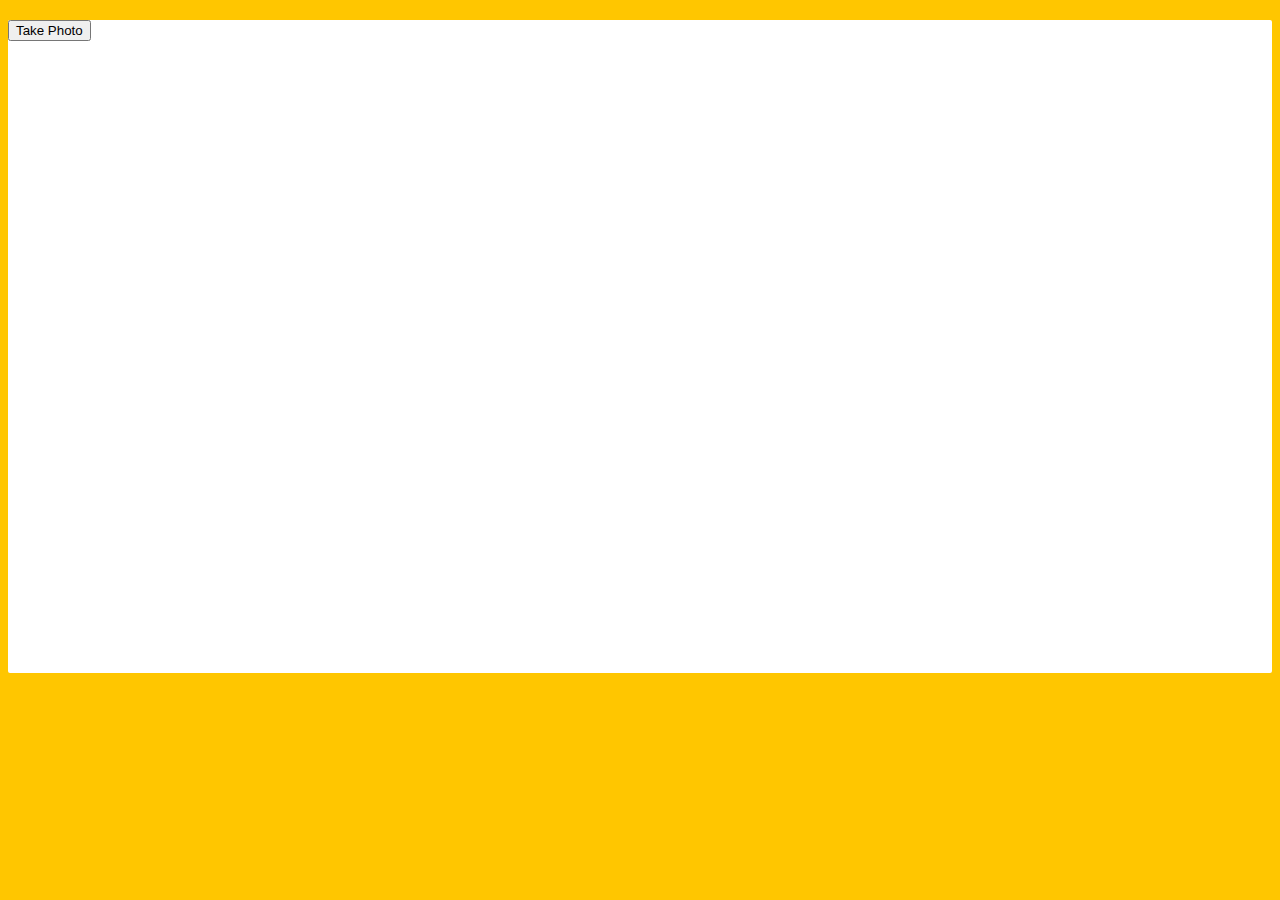
<file: 19 - Webcam Fun/index.html>
<!DOCTYPE html>
<html lang="en">
<head>
  <meta charset="UTF-8">
  <title>Get User Media Code Along!</title>
  <link rel="stylesheet" href="style.css">
</head>
<body>

  <div class="photobooth">
    <div class="controls">
      <button onClick="takePhoto()">Take Photo</button>
<!--       <div class="rgb">
        <label for="rmin">Red Min:</label>
        <input type="range" min=0 max=255 name="rmin">
        <label for="rmax">Red Max:</label>
        <input type="range" min=0 max=255 name="rmax">

        <br>

        <label for="gmin">Green Min:</label>
        <input type="range" min=0 max=255 name="gmin">
        <label for="gmax">Green Max:</label>
        <input type="range" min=0 max=255 name="gmax">

        <br>

        <label for="bmin">Blue Min:</label>
        <input type="range" min=0 max=255 name="bmin">
        <label for="bmax">Blue Max:</label>
        <input type="range" min=0 max=255 name="bmax">
      </div> -->
    </div>

    <canvas class="photo"></canvas>
    <video class="player"></video>
    <div class="strip"></div>
  </div>

  <audio class="snap" src="./snap.mp3" hidden></audio>

  <script src="scripts.js"></script>

</body>
</html>
</file>
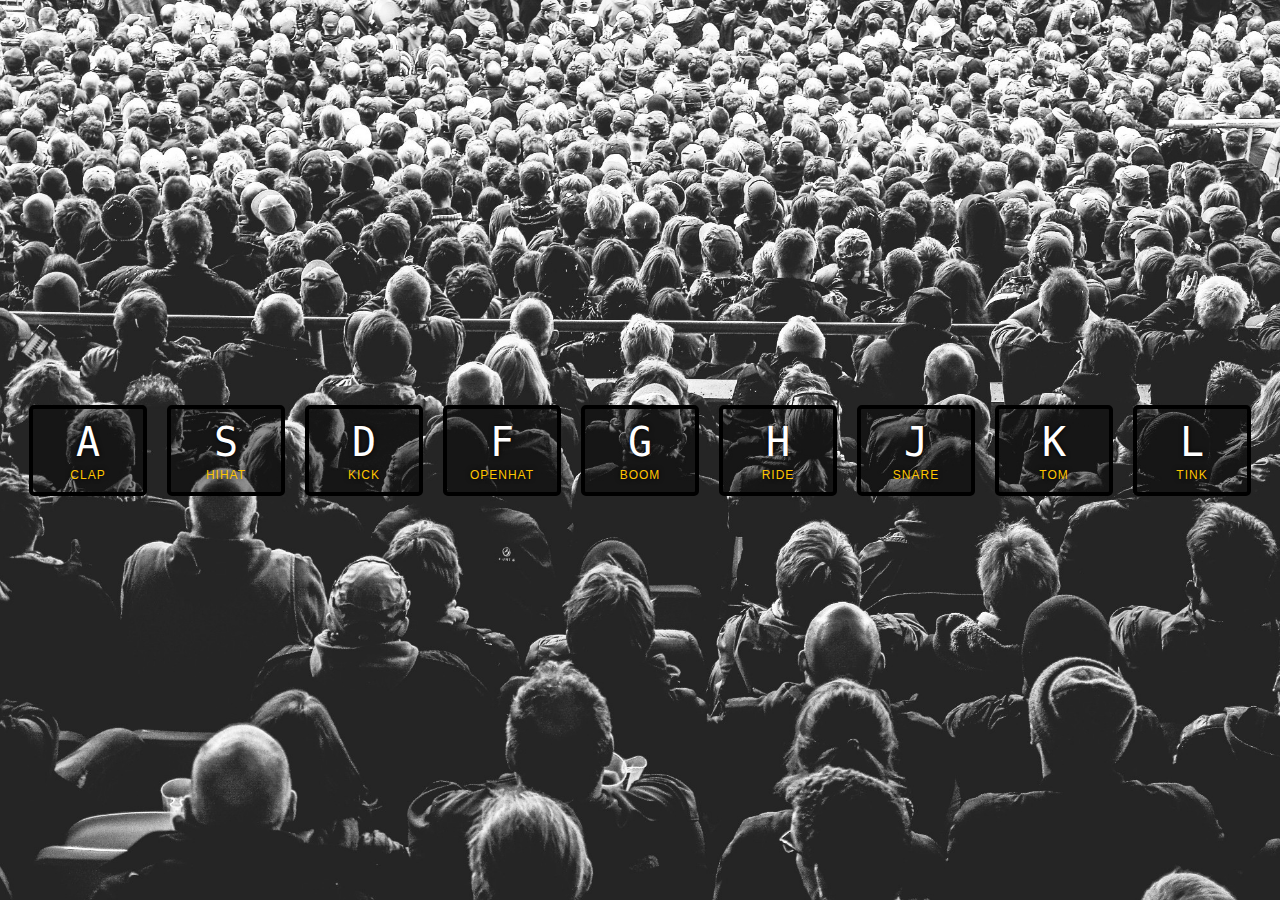
<file: 01 - JavaScript Drum Kit/index-FINISHED.html>
<!DOCTYPE html>
<html lang="en">
<head>
  <meta charset="UTF-8">
  <title>JS Drum Kit</title>
  <link rel="stylesheet" href="style.css">
</head>
<body>


  <div class="keys">
    <div data-key="65" class="key">
      <kbd>A</kbd>
      <span class="sound">clap</span>
    </div>
    <div data-key="83" class="key">
      <kbd>S</kbd>
      <span class="sound">hihat</span>
    </div>
    <div data-key="68" class="key">
      <kbd>D</kbd>
      <span class="sound">kick</span>
    </div>
    <div data-key="70" class="key">
      <kbd>F</kbd>
      <span class="sound">openhat</span>
    </div>
    <div data-key="71" class="key">
      <kbd>G</kbd>
      <span class="sound">boom</span>
    </div>
    <div data-key="72" class="key">
      <kbd>H</kbd>
      <span class="sound">ride</span>
    </div>
    <div data-key="74" class="key">
      <kbd>J</kbd>
      <span class="sound">snare</span>
    </div>
    <div data-key="75" class="key">
      <kbd>K</kbd>
      <span class="sound">tom</span>
    </div>
    <div data-key="76" class="key">
      <kbd>L</kbd>
      <span class="sound">tink</span>
    </div>
  </div>

  <audio data-key="65" src="sounds/clap.wav"></audio>
  <audio data-key="83" src="sounds/hihat.wav"></audio>
  <audio data-key="68" src="sounds/kick.wav"></audio>
  <audio data-key="70" src="sounds/openhat.wav"></audio>
  <audio data-key="71" src="sounds/boom.wav"></audio>
  <audio data-key="72" src="sounds/ride.wav"></audio>
  <audio data-key="74" src="sounds/snare.wav"></audio>
  <audio data-key="75" src="sounds/tom.wav"></audio>
  <audio data-key="76" src="sounds/tink.wav"></audio>

<script>
  function removeTransition(e) {
    if (e.propertyName !== 'transform') return;
    e.target.classList.remove('playing');
  }

  function playSound(e) {
    const audio = document.querySelector(`audio[data-key="${e.keyCode}"]`);
    const key = document.querySelector(`div[data-key="${e.keyCode}"]`);
    if (!audio) return;

    key.classList.add('playing');
    audio.currentTime = 0;
    audio.play();
  }

  const keys = Array.from(document.querySelectorAll('.key'));
  keys.forEach(key => key.addEventListener('transitionend', removeTransition));
  window.addEventListener('keydown', playSound);
</script>


</body>
</html>
</file>
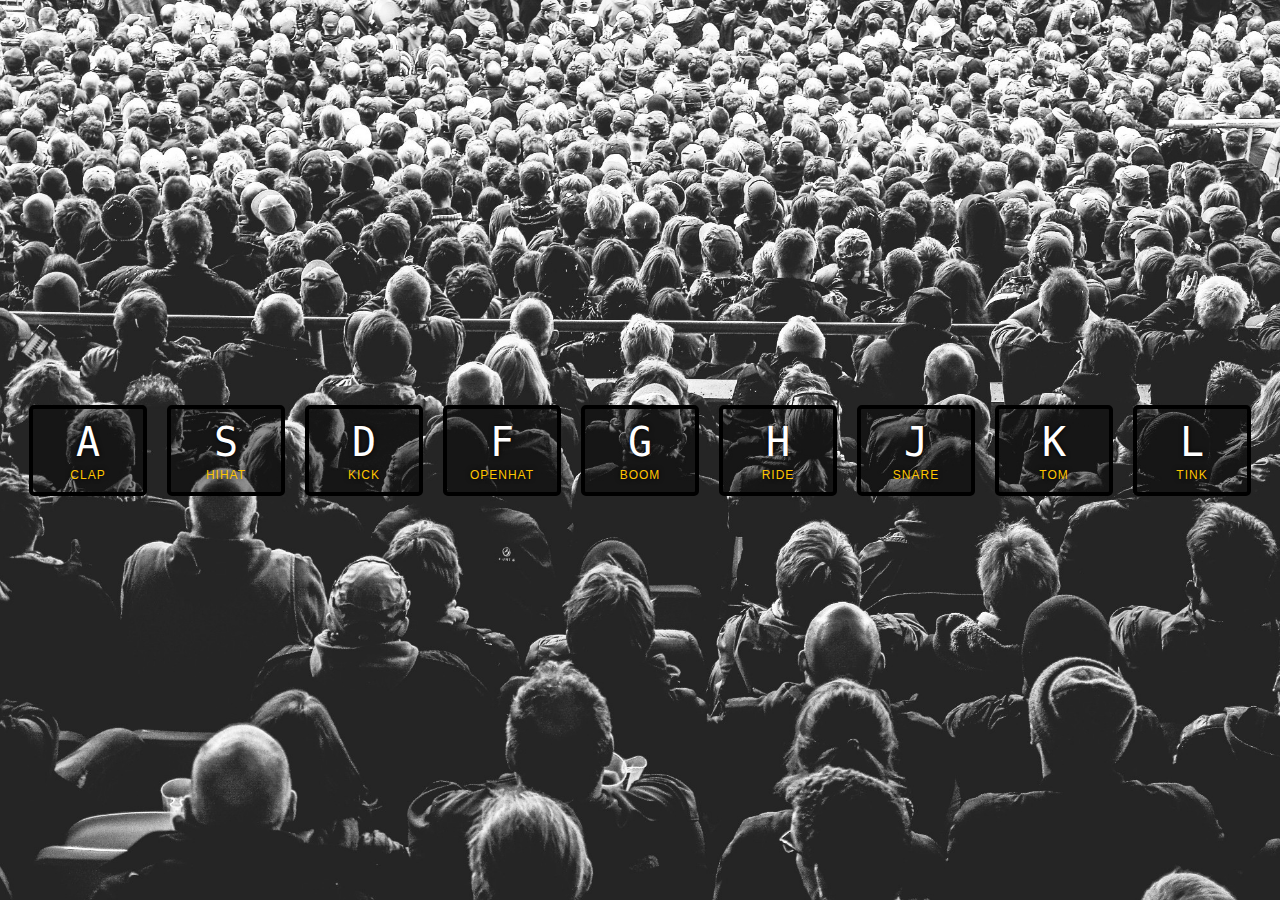
<file: 01 - JavaScript Drum Kit/index-START.html>
<!DOCTYPE html>
<html lang="en">
<head>
  <meta charset="UTF-8">
  <title>JS Drum Kit</title>
  <link rel="stylesheet" href="style.css">
</head>
<body>


  <div class="keys">
    <div data-key="65" class="key">
      <kbd>A</kbd>
      <span class="sound">clap</span>
    </div>
    <div data-key="83" class="key">
      <kbd>S</kbd>
      <span class="sound">hihat</span>
    </div>
    <div data-key="68" class="key">
      <kbd>D</kbd>
      <span class="sound">kick</span>
    </div>
    <div data-key="70" class="key">
      <kbd>F</kbd>
      <span class="sound">openhat</span>
    </div>
    <div data-key="71" class="key">
      <kbd>G</kbd>
      <span class="sound">boom</span>
    </div>
    <div data-key="72" class="key">
      <kbd>H</kbd>
      <span class="sound">ride</span>
    </div>
    <div data-key="74" class="key">
      <kbd>J</kbd>
      <span class="sound">snare</span>
    </div>
    <div data-key="75" class="key">
      <kbd>K</kbd>
      <span class="sound">tom</span>
    </div>
    <div data-key="76" class="key">
      <kbd>L</kbd>
      <span class="sound">tink</span>
    </div>
  </div>

  <audio data-key="65" src="sounds/clap.wav"></audio>
  <audio data-key="83" src="sounds/hihat.wav"></audio>
  <audio data-key="68" src="sounds/kick.wav"></audio>
  <audio data-key="70" src="sounds/openhat.wav"></audio>
  <audio data-key="71" src="sounds/boom.wav"></audio>
  <audio data-key="72" src="sounds/ride.wav"></audio>
  <audio data-key="74" src="sounds/snare.wav"></audio>
  <audio data-key="75" src="sounds/tom.wav"></audio>
  <audio data-key="76" src="sounds/tink.wav"></audio>






<script>

  // Add Event Listener to pressing a keyboard key down:
  window.addEventListener('keydown', (e) => {

    // Get elements with css property data-key = e.keyCode.
    const audioElement = document.querySelector(`audio[data-key='${e.keyCode}']`);
    const keyDivElement = document.querySelector(`div[data-key='${e.keyCode}']`);

    // If the element doesn't exist, end function.
    if (!audioElement) return;

    // Rewind to the start and play the audio file selected with the querySelector.
    audioElement.currentTime = 0;
    audioElement.play();

    // Add a class='playing' to the div element selected and remove it after 100ms.
    keyDivElement.classList.add('playing');
    setTimeout( () => { 
      keyDivElement.classList.remove('playing');
    }, 70);

  })

</script>







</body>
</html>
</file>
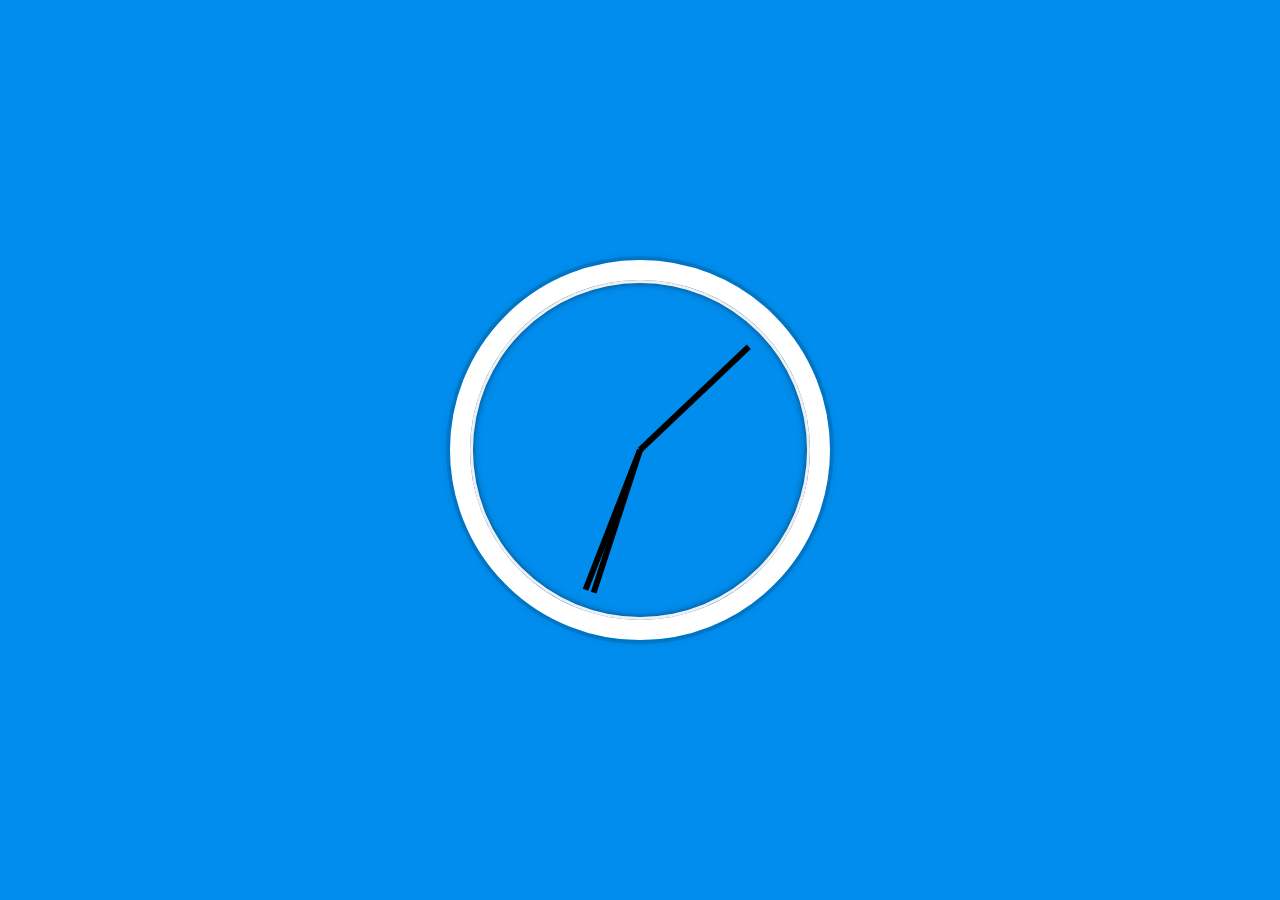
<file: 02 - JS and CSS Clock/index-FINISHED.html>
<!DOCTYPE html>
<html lang="en">
<head>
  <meta charset="UTF-8">
  <title>JS + CSS Clock</title>
</head>
<body>


    <div class="clock">
      <div class="clock-face">
        <div class="hand hour-hand"></div>
        <div class="hand min-hand"></div>
        <div class="hand second-hand"></div>
      </div>
    </div>


  <style>
    html {
      background: #018DED url(https://unsplash.it/1500/1000?image=881&blur=5);
      background-size: cover;
      font-family: 'helvetica neue';
      text-align: center;
      font-size: 10px;
    }

    body {
      margin: 0;
      font-size: 2rem;
      display: flex;
      flex: 1;
      min-height: 100vh;
      align-items: center;
    }

    .clock {
      width: 30rem;
      height: 30rem;
      border: 20px solid white;
      border-radius: 50%;
      margin: 50px auto;
      position: relative;
      padding: 2rem;
      box-shadow:
        0 0 0 4px rgba(0,0,0,0.1),
        inset 0 0 0 3px #EFEFEF,
        inset 0 0 10px black,
        0 0 10px rgba(0,0,0,0.2);
    }

    .clock-face {
      position: relative;
      width: 100%;
      height: 100%;
      transform: translateY(-3px); /* account for the height of the clock hands */
    }

    .hand {
      width: 50%;
      height: 6px;
      background: black;
      position: absolute;
      top: 50%;
      transform-origin: 100%;
      transform: rotate(90deg);
      transition: all 0.05s;
      transition-timing-function: cubic-bezier(0.1, 2.7, 0.58, 1);
    }
</style>

<script>
  const secondHand = document.querySelector('.second-hand');
  const minsHand = document.querySelector('.min-hand');
  const hourHand = document.querySelector('.hour-hand');

  function setDate() {
    const now = new Date();

    const seconds = now.getSeconds();
    const secondsDegrees = ((seconds / 60) * 360) + 90;
    secondHand.style.transform = `rotate(${secondsDegrees}deg)`;

    const mins = now.getMinutes();
    const minsDegrees = ((mins / 60) * 360) + ((seconds/60)*6) + 90;
    minsHand.style.transform = `rotate(${minsDegrees}deg)`;

    const hour = now.getHours();
    const hourDegrees = ((hour / 12) * 360) + ((mins/60)*30) + 90;
    hourHand.style.transform = `rotate(${hourDegrees}deg)`;
  }

  setInterval(setDate, 1000);

  setDate();

</script>
</body>
</html>
</file>
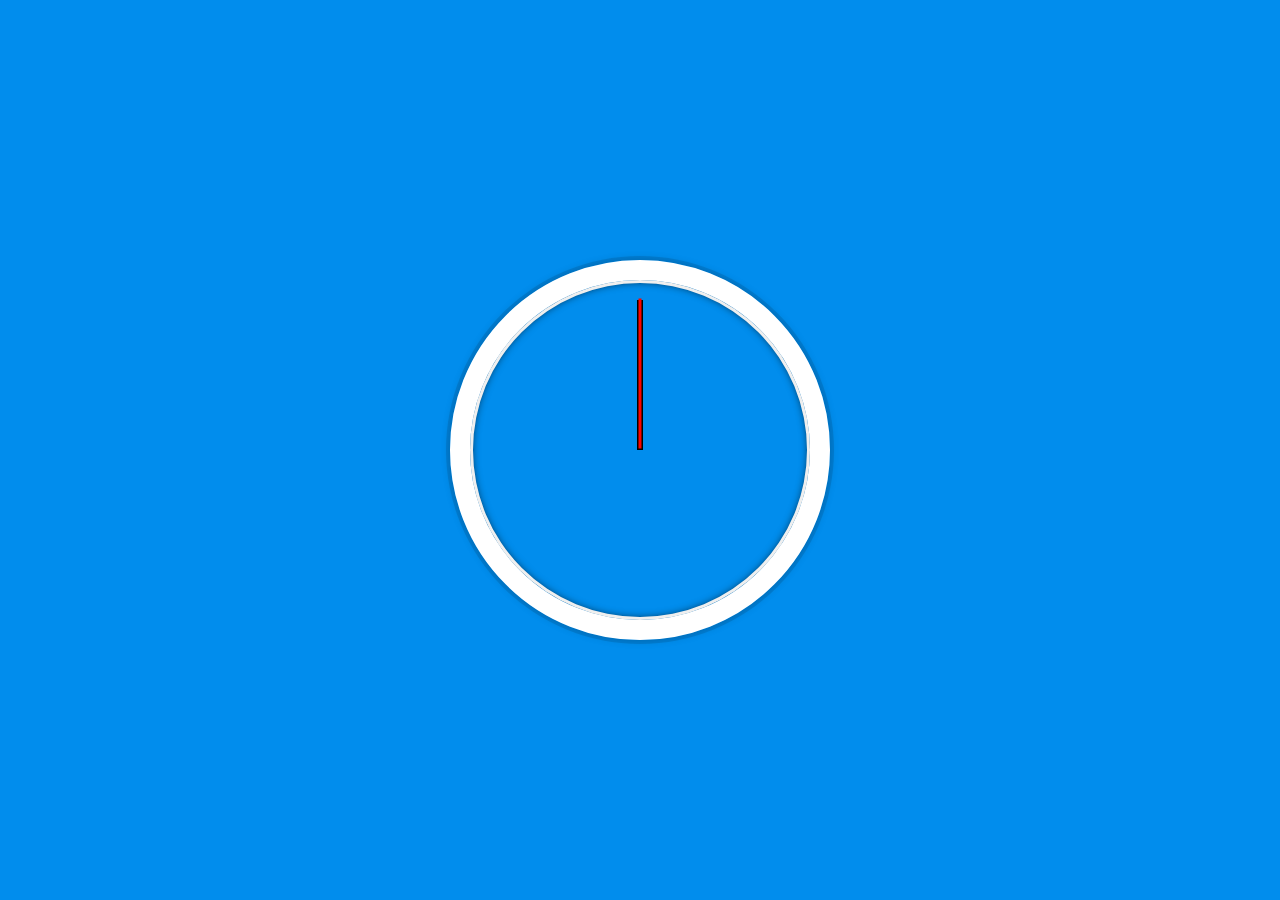
<file: 02 - JS and CSS Clock/index-START.html>
<!DOCTYPE html>
<html lang="en">
<head>
  <meta charset="UTF-8">
  <title>JS + CSS Clock</title>
</head>
<body>


    <div class="clock">
      <div class="clock-face">
        <div class="hand hour-hand"></div>
        <div class="hand min-hand"></div>
        <div class="hand second-hand"></div>
      </div>
    </div>


  <style>
    html {
      background: #018DED url(https://unsplash.it/1500/1000?image=881&blur=5);
      background-size: cover;
      font-family: 'helvetica neue';
      text-align: center;
      font-size: 10px;
    }

    body {
      margin: 0;
      font-size: 2rem;
      display: flex;
      flex: 1;
      min-height: 100vh;
      align-items: center;
    }

    .clock {
      width: 30rem;
      height: 30rem;
      border: 20px solid white;
      border-radius: 50%;
      margin: 50px auto;
      position: relative;
      padding: 2rem;
      box-shadow:
        0 0 0 4px rgba(0,0,0,0.1),
        inset 0 0 0 3px #EFEFEF,
        inset 0 0 10px black,
        0 0 10px rgba(0,0,0,0.2);
    }

    .clock-face {
      position: relative;
      width: 100%;
      height: 100%;
      transform: translateY(-3px); /* account for the height of the clock hands */
    }

    .hand {
      width: 50%;
      height: 6px;
      background: black;
      position: absolute;
      top: 50%;
      transform-origin: 100%;
      transform: rotate(90deg);
      /*
      transition: all 0.05s;
      transition-timing-function: cubic-bezier(0, 2, 0.2, 1);
      */
    }

    .second-hand {
      height: 3px;
      background-color: red;
    }

    .hour-hand {
      height: 6px;

    }

  </style>




  <script>

    // Select div elements with classes for hours, minutes and seconds pointer.
    const secondsPointer = document.querySelector('.second-hand')
    const minutesPointer = document.querySelector('.min-hand')
    const hoursPointer = document.querySelector('.hour-hand')
    


    setInterval(() => {

      // Define hours, minutes and seconds every 1000ms.
      const date = new Date();
      const dateSeconds = date.getSeconds();
      const dateSecondsInDegrees = (dateSeconds/60 * 360) + 90;
      const dateMinutes = date.getMinutes();
      const dateMinutesInDegrees = (dateMinutes/60 * 360) + 90;
      const dateHours = date.getHours();
      const dateHoursInDegress = (dateHours/12 * 360) + 90;

      // Change the transform css property of each pointer elements every 1000ms.
      secondsPointer.style.transform = 'rotate('+dateSecondsInDegrees+'deg)'
      minutesPointer.style.transform = 'rotate('+dateMinutesInDegrees+'deg)'
      hoursPointer.style.transform = 'rotate('+dateHoursInDegress+'deg)'

    }, 1000) 







  </script>







</body>
</html>
</file>
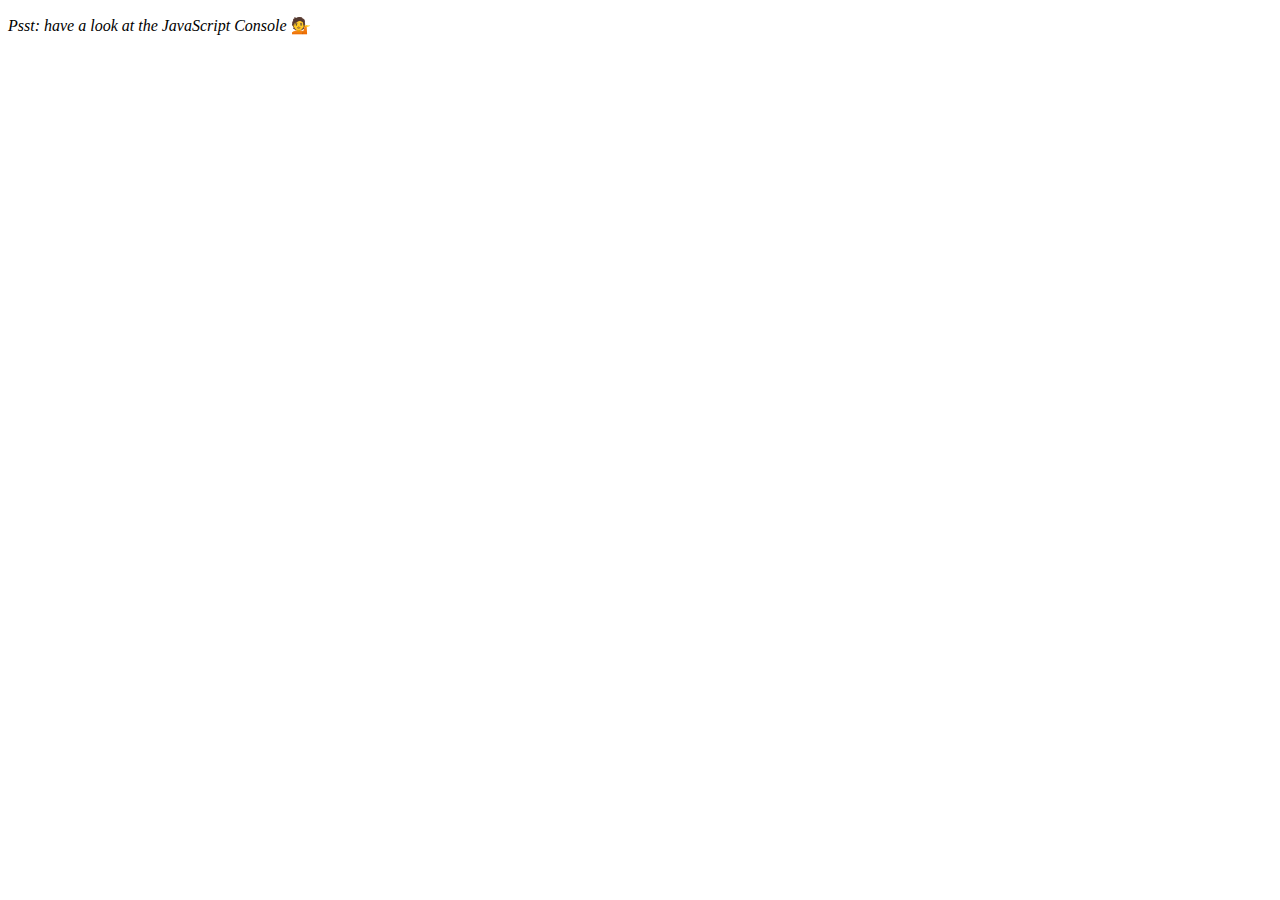
<file: 04 - Array Cardio Day 1/index-FINISHED.html>
<!DOCTYPE html>
<html lang="en">
<head>
  <meta charset="UTF-8">
  <title>Array Cardio 💪</title>
</head>
<body>
  <p><em>Psst: have a look at the JavaScript Console</em> 💁</p>
  <script>
    // Get your shorts on - this is an array workout!
    // ## Array Cardio Day 1

    // Some data we can work with

    const inventors = [
      { first: 'Albert', last: 'Einstein', year: 1879, passed: 1955 },
      { first: 'Isaac', last: 'Newton', year: 1643, passed: 1727 },
      { first: 'Galileo', last: 'Galilei', year: 1564, passed: 1642 },
      { first: 'Marie', last: 'Curie', year: 1867, passed: 1934 },
      { first: 'Johannes', last: 'Kepler', year: 1571, passed: 1630 },
      { first: 'Nicolaus', last: 'Copernicus', year: 1473, passed: 1543 },
      { first: 'Max', last: 'Planck', year: 1858, passed: 1947 },
      { first: 'Katherine', last: 'Blodgett', year: 1898, passed: 1979 },
      { first: 'Ada', last: 'Lovelace', year: 1815, passed: 1852 },
      { first: 'Sarah E.', last: 'Goode', year: 1855, passed: 1905 },
      { first: 'Lise', last: 'Meitner', year: 1878, passed: 1968 },
      { first: 'Hanna', last: 'Hammarström', year: 1829, passed: 1909 }
    ];

    const people = [
      'Bernhard, Sandra', 'Bethea, Erin', 'Becker, Carl', 'Bentsen, Lloyd', 'Beckett, Samuel', 'Blake, William', 'Berger, Ric', 'Beddoes, Mick', 'Beethoven, Ludwig',
      'Belloc, Hilaire', 'Begin, Menachem', 'Bellow, Saul', 'Benchley, Robert', 'Blair, Robert', 'Benenson, Peter', 'Benjamin, Walter', 'Berlin, Irving',
      'Benn, Tony', 'Benson, Leana', 'Bent, Silas', 'Berle, Milton', 'Berry, Halle', 'Biko, Steve', 'Beck, Glenn', 'Bergman, Ingmar', 'Black, Elk', 'Berio, Luciano',
      'Berne, Eric', 'Berra, Yogi', 'Berry, Wendell', 'Bevan, Aneurin', 'Ben-Gurion, David', 'Bevel, Ken', 'Biden, Joseph', 'Bennington, Chester', 'Bierce, Ambrose',
      'Billings, Josh', 'Birrell, Augustine', 'Blair, Tony', 'Beecher, Henry', 'Biondo, Frank'
    ];
    
    // Array.prototype.filter()
    // 1. Filter the list of inventors for those who were born in the 1500's
    const fifteen = inventors.filter(inventor => (inventor.year >= 1500 && inventor.year < 1600));

    console.table(fifteen);

    // Array.prototype.map()
    // 2. Give us an array of the inventor first and last names
    const fullNames = inventors.map(inventor => `${inventor.first} ${inventor.last}`);
    console.log(fullNames);

    // Array.prototype.sort()
    // 3. Sort the inventors by birthdate, oldest to youngest
    // const ordered = inventors.sort(function(a, b) {
    //   if(a.year > b.year) {
    //     return 1;
    //   } else {
    //     return -1;
    //   }
    // });

    const ordered = inventors.sort((a, b) => a.year > b.year ? 1 : -1);
    console.table(ordered);

    // Array.prototype.reduce()
    // 4. How many years did all the inventors live?
    const totalYears = inventors.reduce((total, inventor) => {
      return total + (inventor.passed - inventor.year);
    }, 0);

    console.log(totalYears);

    // 5. Sort the inventors by years lived
    const oldest = inventors.sort(function(a, b) {
      const lastInventor = a.passed - a.year;
      const nextInventor = b.passed - b.year;
      return lastInventor > nextInventor ? -1 : 1;
    });
    console.table(oldest);

    // 6. create a list of Boulevards in Paris that contain 'de' anywhere in the name
    // https://en.wikipedia.org/wiki/Category:Boulevards_in_Paris

    // const category = document.querySelector('.mw-category');
    // const links = Array.from(category.querySelectorAll('a'));
    // const de = links
    //             .map(link => link.textContent)
    //             .filter(streetName => streetName.includes('de'));

    // 7. sort Exercise
    // Sort the people alphabetically by last name
    const alpha = people.sort((lastOne, nextOne) => {
      const [aLast, aFirst] = lastOne.split(', ');
      const [bLast, bFirst] = nextOne.split(', ');
      return aLast > bLast ? 1 : -1;
    });
    console.log(alpha);

    // 8. Reduce Exercise
    // Sum up the instances of each of these
    const data = ['car', 'car', 'truck', 'truck', 'bike', 'walk', 'car', 'van', 'bike', 'walk', 'car', 'van', 'car', 'truck', 'pogostick'];

    const transportation = data.reduce(function(obj, item) {
      if (!obj[item]) {
        obj[item] = 0;
      }
      obj[item]++;
      return obj;
    }, {});

    console.log(transportation);

  </script>
</body>
</html>
</file>
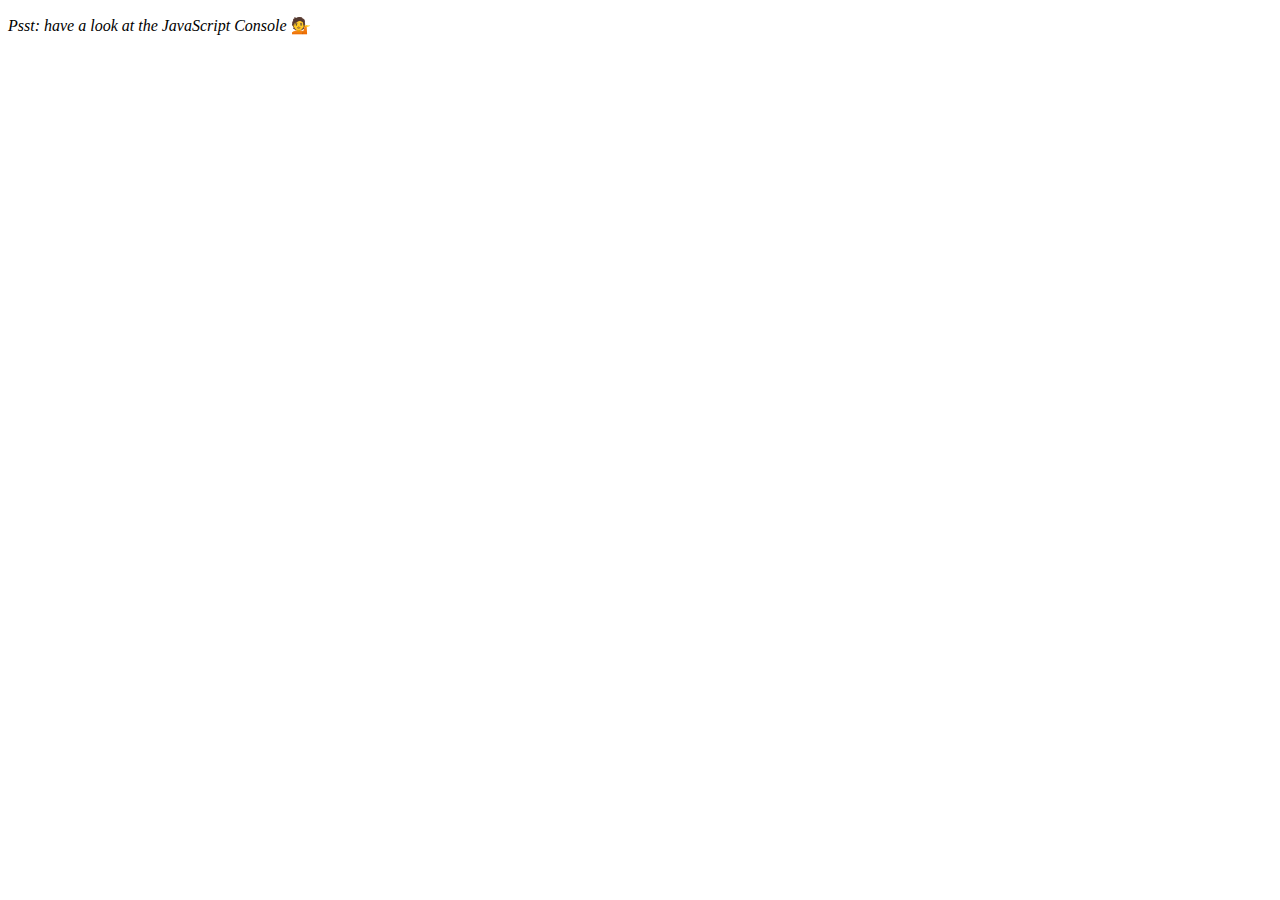
<file: 04 - Array Cardio Day 1/index-START.html>
<!DOCTYPE html>
<html lang="en">
<head>
  <meta charset="UTF-8">
  <title>Array Cardio 💪</title>
</head>
<body>
  <p><em>Psst: have a look at the JavaScript Console</em> 💁</p>
  <script>
    // Get your shorts on - this is an array workout!
    // ## Array Cardio Day 1

    // Some data we can work with

    const inventors = [
      { first: 'Albert', last: 'Einstein', year: 1879, passed: 1955 },
      { first: 'Isaac', last: 'Newton', year: 1643, passed: 1727 },
      { first: 'Galileo', last: 'Galilei', year: 1564, passed: 1642 },
      { first: 'Marie', last: 'Curie', year: 1867, passed: 1934 },
      { first: 'Johannes', last: 'Kepler', year: 1571, passed: 1630 },
      { first: 'Nicolaus', last: 'Copernicus', year: 1473, passed: 1543 },
      { first: 'Max', last: 'Planck', year: 1858, passed: 1947 },
      { first: 'Katherine', last: 'Blodgett', year: 1898, passed: 1979 },
      { first: 'Ada', last: 'Lovelace', year: 1815, passed: 1852 },
      { first: 'Sarah E.', last: 'Goode', year: 1855, passed: 1905 },
      { first: 'Lise', last: 'Meitner', year: 1878, passed: 1968 },
      { first: 'Hanna', last: 'Hammarström', year: 1829, passed: 1909 }
    ];

    const people = [
      'Bernhard, Sandra', 'Bethea, Erin', 'Becker, Carl', 'Bentsen, Lloyd', 'Beckett, Samuel', 'Blake, William', 'Berger, Ric', 'Beddoes, Mick', 'Beethoven, Ludwig',
      'Belloc, Hilaire', 'Begin, Menachem', 'Bellow, Saul', 'Benchley, Robert', 'Blair, Robert', 'Benenson, Peter', 'Benjamin, Walter', 'Berlin, Irving',
      'Benn, Tony', 'Benson, Leana', 'Bent, Silas', 'Berle, Milton', 'Berry, Halle', 'Biko, Steve', 'Beck, Glenn', 'Bergman, Ingmar', 'Black, Elk', 'Berio, Luciano',
      'Berne, Eric', 'Berra, Yogi', 'Berry, Wendell', 'Bevan, Aneurin', 'Ben-Gurion, David', 'Bevel, Ken', 'Biden, Joseph', 'Bennington, Chester', 'Bierce, Ambrose',
      'Billings, Josh', 'Birrell, Augustine', 'Blair, Tony', 'Beecher, Henry', 'Biondo, Frank'
    ];
    
    // Array.prototype.filter()
    // 1. Filter the list of inventors for those who were born in the 1500's
    const filteredInventors = inventors.filter((inventor) => inventor.year > 1499 && inventor.year < 1600);
    // console.table(filteredInventors)


    // Array.prototype.map()
    // 2. Give us an array of the inventors first and last names
    const mapOfNames = inventors.map((inventor) =>  inventor.first + ' ' + inventor.last );
    // console.table(mapOfNames)


    // Array.prototype.sort()
    // 3. Sort the inventors by birthdate, oldest to youngest
    const inventorsByAge = inventors.sort((a , b) => a.year > b.year ? 1 : -1); 
    // console.table(inventorsByAge)


    // Array.prototype.reduce()
    // 4. How many years did all the inventors live all together?
    const inventorAgeSum = inventors.reduce ((total, inventor) => {
      return total + (inventor.passed - inventor.year);
    }, 0)
    //console.log(inventorAgeSum)


    // 5. Sort the inventors by years lived
    const sortByYearsLived = inventors.sort((a , b) => (a.passed - a.year) > (b.passed - b.year) ? -1 : 1); 
    //console.table(sortByYearsLived)


    // 6. create a list of Boulevards in Paris that contain 'de' anywhere in the name
    // https://en.wikipedia.org/wiki/Category:Boulevards_in_Paris
    /* Run in dev tools console:

    const category = document.querySelector('.mw-category');  
    const links = Array.from(category.querySelectorAll('a'));
    // or const links = [...category.querySelectorAll('a'))];
    const de = links.map((link) => link.textContent)

    const filteredList = de.filter((element) => element.includes('de'))
    */


    // 7. sort Exercise
    // Sort the people alphabetically by last name
  
    // Don't know why it doesnt work
    // const peopleLastName = people.forEach((person) => person.split(', '));
    const peopleLastName = [];
    for (let i = 0; i < people.length; i++) {
      peopleLastName[i] = people[i].split(', ', 1)
    }

    const peopleAlphabeticallyByLastName = peopleLastName.sort((a , b) => a > b ? 1: -1);
    console.table(peopleAlphabeticallyByLastName)
    




    // 8. Reduce Exercise
    // Sum up the instances of each of these
    const data = ['car', 'car', 'truck', 'truck', 'bike', 'walk', 'car', 'van', 'bike', 'walk', 'car', 'van', 'car', 'truck' ];

    const sumOfData = data.reduce ((obj, item) => {
      if (!obj[item]) obj[item] = 0;
      obj[item]++;
      return obj;
    }, {})
    console.log(sumOfData)


  </script>
</body>
</html>
</file>
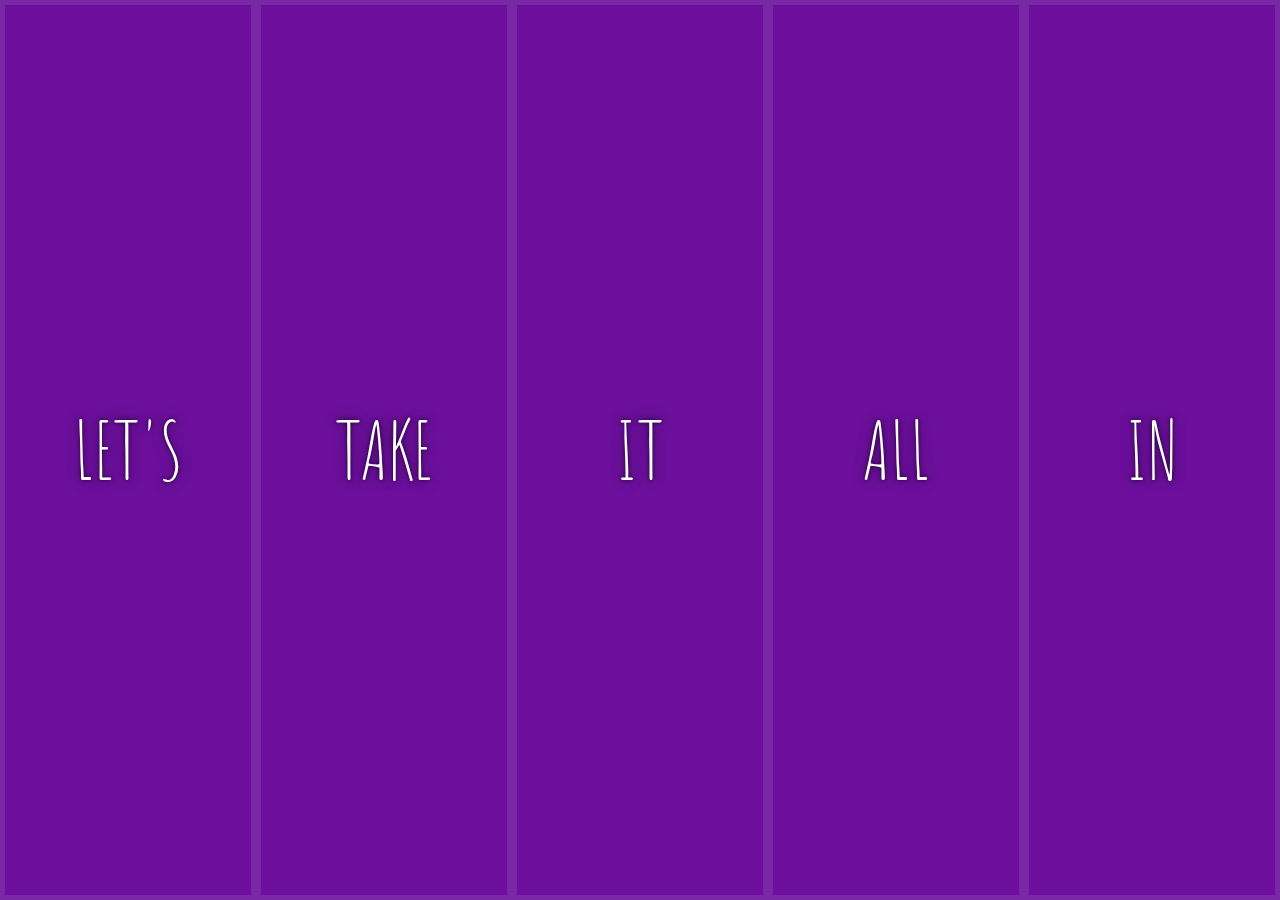
<file: 05 - Flex Panel Gallery/index-FINISHED.html>
<!DOCTYPE html>
<html lang="en">
<head>
  <meta charset="UTF-8">
  <title>Flex Panels 💪</title>
  <link href='https://fonts.googleapis.com/css?family=Amatic+SC' rel='stylesheet' type='text/css'>
</head>
<body>
  <style>
    html {
      box-sizing: border-box;
      background: #ffc600;
      font-family: 'helvetica neue';
      font-size: 20px;
      font-weight: 200;
    }
    
    body {
      margin: 0;
    }
    
    *, *:before, *:after {
      box-sizing: inherit;
    }

    .panels {
      min-height: 100vh;
      overflow: hidden;
      display: flex;
    }

    .panel {
      background: #6B0F9C;
      box-shadow: inset 0 0 0 5px rgba(255,255,255,0.1);
      color: white;
      text-align: center;
      align-items: center;
      /* Safari transitionend event.propertyName === flex */
      /* Chrome + FF transitionend event.propertyName === flex-grow */
      transition:
        font-size 0.7s cubic-bezier(0.61,-0.19, 0.7,-0.11),
        flex 0.7s cubic-bezier(0.61,-0.19, 0.7,-0.11),
        background 0.2s;
      font-size: 20px;
      background-size: cover;
      background-position: center;
      flex: 1;
      justify-content: center;
      display: flex;
      flex-direction: column;
    }

    .panel1 { background-image:url(https://source.unsplash.com/gYl-UtwNg_I/1500x1500); }
    .panel2 { background-image:url(https://source.unsplash.com/rFKUFzjPYiQ/1500x1500); }
    .panel3 { background-image:url(https://images.unsplash.com/photo-1465188162913-8fb5709d6d57?ixlib=rb-0.3.5&q=80&fm=jpg&crop=faces&cs=tinysrgb&w=1500&h=1500&fit=crop&s=967e8a713a4e395260793fc8c802901d); }
    .panel4 { background-image:url(https://source.unsplash.com/ITjiVXcwVng/1500x1500); }
    .panel5 { background-image:url(https://source.unsplash.com/3MNzGlQM7qs/1500x1500); }

    /* Flex Items */
    .panel > * {
      margin: 0;
      width: 100%;
      transition: transform 0.5s;
      flex: 1 0 auto;
      display: flex;
      justify-content: center;
      align-items: center;
    }

    .panel > *:first-child { transform: translateY(-100%); }
    .panel.open-active > *:first-child { transform: translateY(0); }
    .panel > *:last-child { transform: translateY(100%); }
    .panel.open-active > *:last-child { transform: translateY(0); }

    .panel p {
      text-transform: uppercase;
      font-family: 'Amatic SC', cursive;
      text-shadow: 0 0 4px rgba(0, 0, 0, 0.72), 0 0 14px rgba(0, 0, 0, 0.45);
      font-size: 2em;
    }
    
    .panel p:nth-child(2) {
      font-size: 4em;
    }

    .panel.open {
      flex: 5;
      font-size: 40px;
    }
    
    @media only screen and (max-width: 600px) {
      .panel p {
        font-size: 1em;
      }
    }
  </style>


  <div class="panels">
    <div class="panel panel1">
      <p>Hey</p>
      <p>Let's</p>
      <p>Dance</p>
    </div>
    <div class="panel panel2">
      <p>Give</p>
      <p>Take</p>
      <p>Receive</p>
    </div>
    <div class="panel panel3">
      <p>Experience</p>
      <p>It</p>
      <p>Today</p>
    </div>
    <div class="panel panel4">
      <p>Give</p>
      <p>All</p>
      <p>You can</p>
    </div>
    <div class="panel panel5">
      <p>Life</p>
      <p>In</p>
      <p>Motion</p>
    </div>
  </div>

  <script>
    const panels = document.querySelectorAll('.panel');

    function toggleOpen() {
      console.log('Hello');
      this.classList.toggle('open');
    }

    function toggleActive(e) {
      console.log(e.propertyName);
      if (e.propertyName.includes('flex')) {
        this.classList.toggle('open-active');
      }
    }

    panels.forEach(panel => panel.addEventListener('click', toggleOpen));
    panels.forEach(panel => panel.addEventListener('transitionend', toggleActive));
  </script>

</body>
</html>
</file>
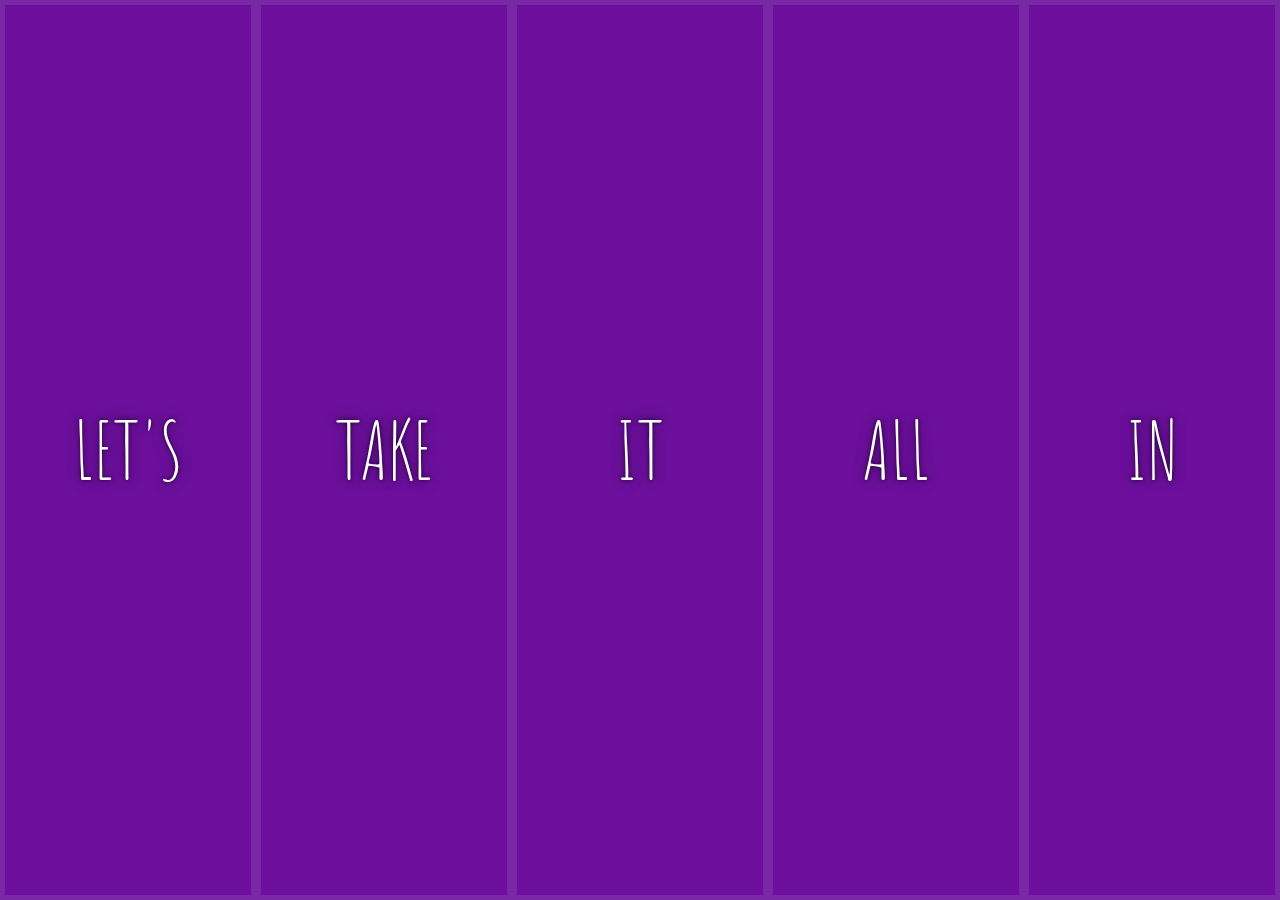
<file: 05 - Flex Panel Gallery/index-START.html>
<!DOCTYPE html>
<html lang="en">
<head>
  <meta charset="UTF-8">
  <title>Flex Panels 💪</title>
  <link href='https://fonts.googleapis.com/css?family=Amatic+SC' rel='stylesheet' type='text/css'>
</head>
<body>
  <style>
    html {
      box-sizing: border-box;
      background: #ffc600;
      font-family: 'helvetica neue';
      font-size: 20px;
      font-weight: 200;
    }
    
    body {
      margin: 0;
    }
    
    *, *:before, *:after {
      box-sizing: inherit;
    }

    .panels {
      min-height: 100vh;
      overflow: hidden;
      display: flex;
    }

    .panel {
      background: #6B0F9C;
      box-shadow: inset 0 0 0 5px rgba(255,255,255,0.1);
      color: white;
      text-align: center;
      align-items: center;
      /* Safari transitionend event.propertyName === flex */
      /* Chrome + FF transitionend event.propertyName === flex-grow */
      transition:
        font-size 0.7s cubic-bezier(0.61,-0.19, 0.7,-0.11),
        flex 0.7s cubic-bezier(0.61,-0.19, 0.7,-0.11),
        background 0.2s;
      font-size: 20px;
      background-size: cover;
      background-position: center;
      flex: 1;
      justify-content: center;
      align-items: center;
      display: flex;
      flex-direction: column;
    }

    .panel1 { background-image:url(https://source.unsplash.com/gYl-UtwNg_I/1500x1500); }
    .panel2 { background-image:url(https://source.unsplash.com/rFKUFzjPYiQ/1500x1500); }
    .panel3 { background-image:url(https://images.unsplash.com/photo-1465188162913-8fb5709d6d57?ixlib=rb-0.3.5&q=80&fm=jpg&crop=faces&cs=tinysrgb&w=1500&h=1500&fit=crop&s=967e8a713a4e395260793fc8c802901d); }
    .panel4 { background-image:url(https://source.unsplash.com/ITjiVXcwVng/1500x1500); }
    .panel5 { background-image:url(https://source.unsplash.com/3MNzGlQM7qs/1500x1500); }

    /* Flex Children */
    .panel > * {
      margin: 0;
      width: 100%;
      transition: transform 0.5s;
      flex: 1 0 auto;
      display: flex;
      justify-content: center;
      align-items: center;
      
    }

    .panel > *:first-child {
      transform: translateY(-100%)
    }

    .panel > *:last-child {
      transform: translateY(100%)
    }

    .panel.open-active > *:first-child {
      transform: translateY(0)
    }

    .panel.open-active > *:last-child {
      transform: translateY(0)
    }

    .panel p {
      text-transform: uppercase;
      font-family: 'Amatic SC', cursive;
      text-shadow: 0 0 4px rgba(0, 0, 0, 0.72), 0 0 14px rgba(0, 0, 0, 0.45);
      font-size: 2em;
    }
    
    .panel p:nth-child(2) {
      font-size: 4em;
    }

    .panel.open {
      font-size: 40px;
      flex: 5;
    }

  </style>


  <div class="panels">
    <div class="panel panel1">
      <p>Hey</p>
      <p>Let's</p>
      <p>Dance</p>
    </div>
    <div class="panel panel2">
      <p>Give</p>
      <p>Take</p>
      <p>Receive</p>
    </div>
    <div class="panel panel3">
      <p>Experience</p>
      <p>It</p>
      <p>Today</p>
    </div>
    <div class="panel panel4">
      <p>Give</p>
      <p>All</p>
      <p>You can</p>
    </div>
    <div class="panel panel5">
      <p>Life</p>
      <p>In</p>
      <p>Motion</p>
    </div>
  </div>

  <script>

    // Set panels variable to all html elements of .panel class
    const panels = document.querySelectorAll('.panel');

    // Event handler for clicking the flex box:
    function toggleOpen () {
      this.classList.toggle('open')
    }
    // Event handler that fires after the transition ends:
    function toggleActive (e) {
      if (e.propertyName === 'flex-grow') this.classList.toggle('open-active')
    }

    // Add event handlers for every single panel, both for clicking and transition end:
    panels.forEach((panel) => panel.addEventListener('click', toggleOpen))
    panels.forEach((panel) => panel.addEventListener('transitionend', toggleActive))

  </script>



</body>
</html>
</file>
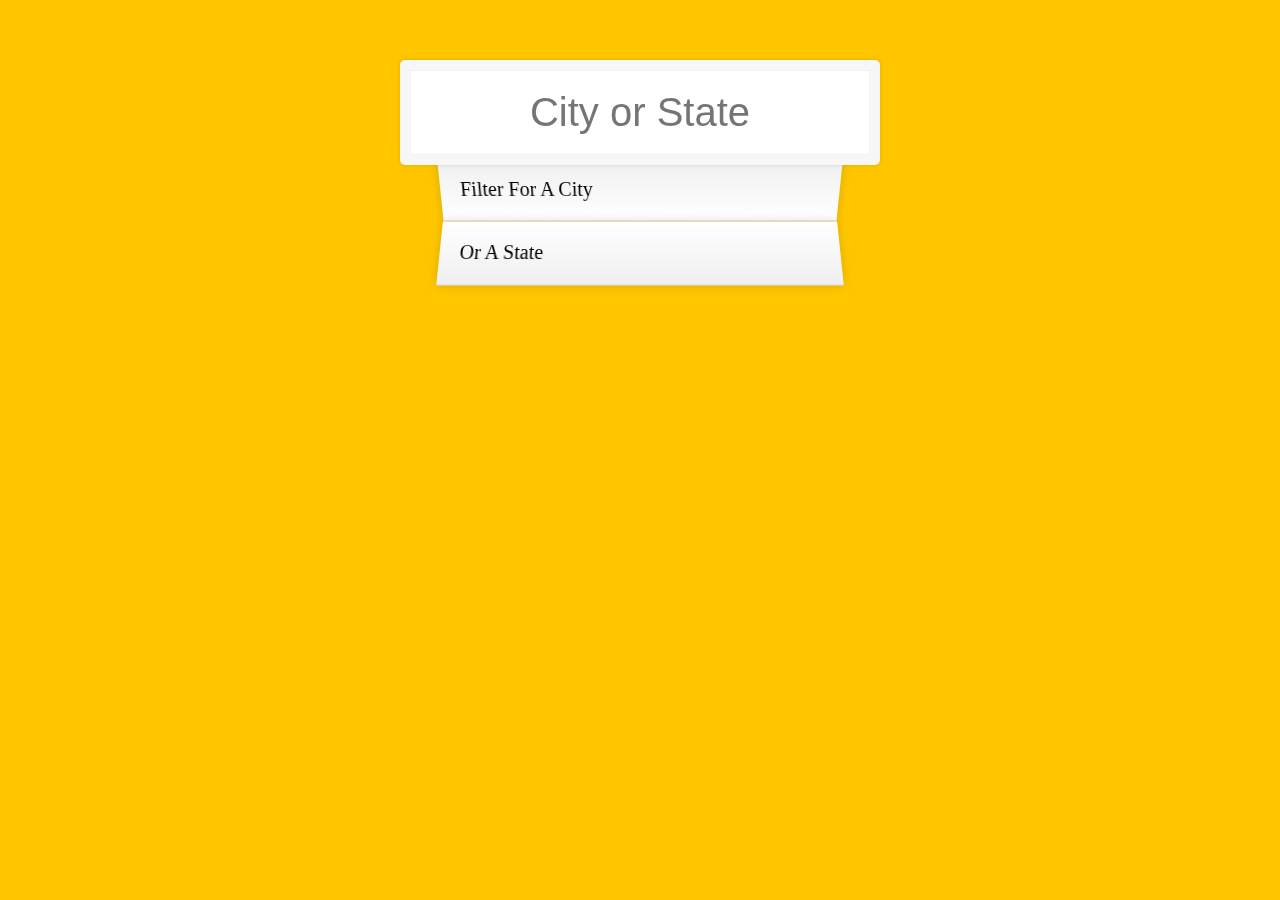
<file: 06 - Type Ahead/index-FINISHED.html>
<!DOCTYPE html>
<html lang="en">
<head>
  <meta charset="UTF-8">
  <title>Type Ahead 👀</title>
  <link rel="stylesheet" href="style.css">
</head>
<body>

  <form class="search-form">
    <input type="text" class="search" placeholder="City or State">
    <ul class="suggestions">
      <li>Filter for a city</li>
      <li>or a state</li>
    </ul>
  </form>
<script>
const endpoint = 'https://gist.githubusercontent.com/Miserlou/c5cd8364bf9b2420bb29/raw/2bf258763cdddd704f8ffd3ea9a3e81d25e2c6f6/cities.json';

const cities = [];
fetch(endpoint)
  .then(blob => blob.json())
  .then(data => cities.push(...data));

function findMatches(wordToMatch, cities) {
  return cities.filter(place => {
    // here we need to figure out if the city or state matches what was searched
    const regex = new RegExp(wordToMatch, 'gi');
    return place.city.match(regex) || place.state.match(regex)
  });
}

function numberWithCommas(x) {
  return x.toString().replace(/\B(?=(\d{3})+(?!\d))/g, ',');
}

function displayMatches() {
  const matchArray = findMatches(this.value, cities);
  const html = matchArray.map(place => {
    const regex = new RegExp(this.value, 'gi');
    const cityName = place.city.replace(regex, `<span class="hl">${this.value}</span>`);
    const stateName = place.state.replace(regex, `<span class="hl">${this.value}</span>`);
    return `
      <li>
        <span class="name">${cityName}, ${stateName}</span>
        <span class="population">${numberWithCommas(place.population)}</span>
      </li>
    `;
  }).join('');
  suggestions.innerHTML = html;
}

const searchInput = document.querySelector('.search');
const suggestions = document.querySelector('.suggestions');

searchInput.addEventListener('change', displayMatches);
searchInput.addEventListener('keyup', displayMatches);

</script>
  </body>
</html>
</file>
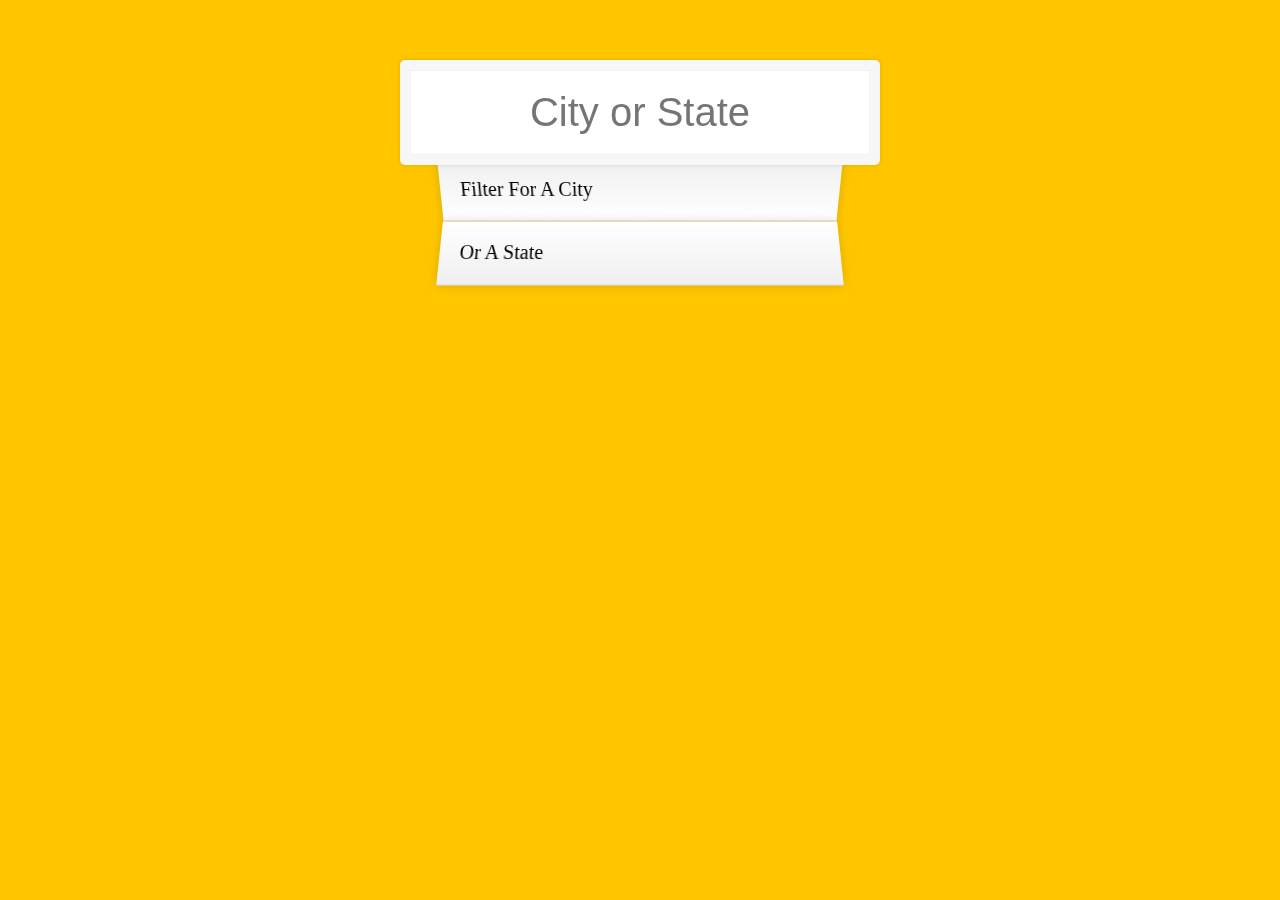
<file: 06 - Type Ahead/index-START.html>
<!DOCTYPE html>
<html lang="en">
<head>
  <meta charset="UTF-8">
  <title>Type Ahead 👀</title>
  <link rel="stylesheet" href="style.css">
</head>
<body>

  <form class="search-form">
    <input type="text" class="search" placeholder="City or State">
    <ul class="suggestions">
      <li>Filter for a city</li>
      <li>or a state</li>
    </ul>
  </form>

<script>

// Declare json data URL variable to fetch and empty array to fill with fetch data.
const endpoint = 'https://gist.githubusercontent.com/Miserlou/c5cd8364bf9b2420bb29/raw/2bf258763cdddd704f8ffd3ea9a3e81d25e2c6f6/cities.json';
const cities = [];

// Function to format population number.
function numberWithCommas (x) {
  return x.toString().replace(/\B(?=(\d{3})+(?!\d))/g, ',');
}


// Fetch data, then convert to json and then fill the cities array with that data.
const prom = fetch(endpoint)
  .then(data => data.json())
    .then(jsonData => cities.push(...jsonData));


// Search the cities array and return only the city or state from that array that match.
function findMatches (wordToMatch, cities) {
  return cities.filter( (place) => {

    // g = global and i = case insensitive for the RegExp
    const regEx = new RegExp(wordToMatch, 'gi')
    return place.city.match(regEx) || place.state.match(regEx)

  })
}


// Define query selectors for both the search box and the suggestions(place where type ahead will be inserted)
const searchInput = document.querySelector('.search');
const suggestions = document.querySelector('.suggestions')


// Add Event listeners for when user stops interacting with search box or key up from keyboard.
searchInput.addEventListener('change', displayMatches);
searchInput.addEventListener('keyup', displayMatches);


// Function called by the event listeners that inject html with the suggestions. the .join is because our map returns an array and we want a string.
function displayMatches () {
  console.log(this.value)


  const matchArray = findMatches(this.value, cities)
  const html = matchArray.map(place => {

    // g = global and i = case insensitive for the RegExp
    const regEx = new RegExp(this.value, 'gi');

    // Highlight the suggestions.
    const cityName = place.city.replace(regEx, `<span class="hl">${this.value}</span>`)
    const stateName = place.state.replace(regEx, `<span class="hl">${this.value}</span>`)

    return `
      <li>
        <span class="name">${cityName}, ${stateName}</span>
        <span class="population">${numberWithCommas(place.population)}</span>
      </li>
    `;
  }).join('');

  // Clear suggestions when search box is empty.
  if (this.value.length > 0) {
    suggestions.innerHTML = html;
  } else {
    suggestions.innerHTML = '';
  }
  

  

}




</script>
</body>
</html>
</file>
<file: 19 - Webcam Fun/style.css>
html {
  box-sizing: border-box;
}

*, *:before, *:after {
  box-sizing: inherit;
}

html {
  font-size: 10px;
  background: #ffc600;
}

.photobooth {
  background: white;
  max-width: 150rem;
  margin: 2rem auto;
  border-radius: 2px;
}

/*clearfix*/
.photobooth:after {
  content: '';
  display: block;
  clear: both;
}

.photo {
  width: 100%;
  float: left;
}

.player {
  position: absolute;
  top: 20px;
  right: 20px;
  width:200px;
}

/*
  Strip!
*/

.strip {
  padding: 2rem;
}

.strip img {
  width: 100px;
  overflow-x: scroll;
  padding: 0.8rem 0.8rem 2.5rem 0.8rem;
  box-shadow: 0 0 3px rgba(0,0,0,0.2);
  background: white;
}

.strip a:nth-child(5n+1) img { transform: rotate(10deg); }
.strip a:nth-child(5n+2) img { transform: rotate(-2deg); }
.strip a:nth-child(5n+3) img { transform: rotate(8deg); }
.strip a:nth-child(5n+4) img { transform: rotate(-11deg); }
.strip a:nth-child(5n+5) img { transform: rotate(12deg); }
</file>
<file: 01 - JavaScript Drum Kit/style.css>
html {
  font-size: 10px;
  background: url('./background.jpg') bottom center;
  background-size: cover;
}

body,html {
  margin: 0;
  padding: 0;
  font-family: sans-serif;
}

.keys {
  display: flex;
  flex: 1;
  min-height: 100vh;
  align-items: center;
  justify-content: center;
}

.key {
  border: .4rem solid black;
  border-radius: .5rem;
  margin: 1rem;
  font-size: 1.5rem;
  padding: 1rem .5rem;
  transition: all .07s ease;
  width: 10rem;
  text-align: center;
  color: white;
  background: rgba(0,0,0,0.4);
  text-shadow: 0 0 .5rem black;
}

.playing {
  transform: scale(1.1);
  border-color: #ffc600;
  box-shadow: 0 0 1rem #ffc600;
}

kbd {
  display: block;
  font-size: 4rem;
}

.sound {
  font-size: 1.2rem;
  text-transform: uppercase;
  letter-spacing: .1rem;
  color: #ffc600;
}
</file>
<file: 06 - Type Ahead/style.css>
html {
  box-sizing: border-box;
  background: #ffc600;
  font-family: 'helvetica neue';
  font-size: 20px;
  font-weight: 200;
}

*, *:before, *:after {
  box-sizing: inherit;
}

input {
  width: 100%;
  padding: 20px;
}

.search-form {
  max-width: 400px;
  margin: 50px auto;
}

input.search {
  margin: 0;
  text-align: center;
  outline: 0;
  border: 10px solid #F7F7F7;
  width: 120%;
  left: -10%;
  position: relative;
  top: 10px;
  z-index: 2;
  border-radius: 5px;
  font-size: 40px;
  box-shadow: 0 0 5px rgba(0, 0, 0, 0.12), inset 0 0 2px rgba(0, 0, 0, 0.19);
}

.suggestions {
  margin: 0;
  padding: 0;
  position: relative;
  /*perspective: 20px;*/
}

.suggestions li {
  background: white;
  list-style: none;
  border-bottom: 1px solid #D8D8D8;
  box-shadow: 0 0 10px rgba(0, 0, 0, 0.14);
  margin: 0;
  padding: 20px;
  transition: background 0.2s;
  display: flex;
  justify-content: space-between;
  text-transform: capitalize;
}

.suggestions li:nth-child(even) {
  transform: perspective(100px) rotateX(3deg) translateY(2px) scale(1.001);
  background: linear-gradient(to bottom,  #ffffff 0%,#EFEFEF 100%);
}

.suggestions li:nth-child(odd) {
  transform: perspective(100px) rotateX(-3deg) translateY(3px);
  background: linear-gradient(to top,  #ffffff 0%,#EFEFEF 100%);
}

span.population {
  font-size: 15px;
}

.hl {
  background: #ffc600;
}
</file>
